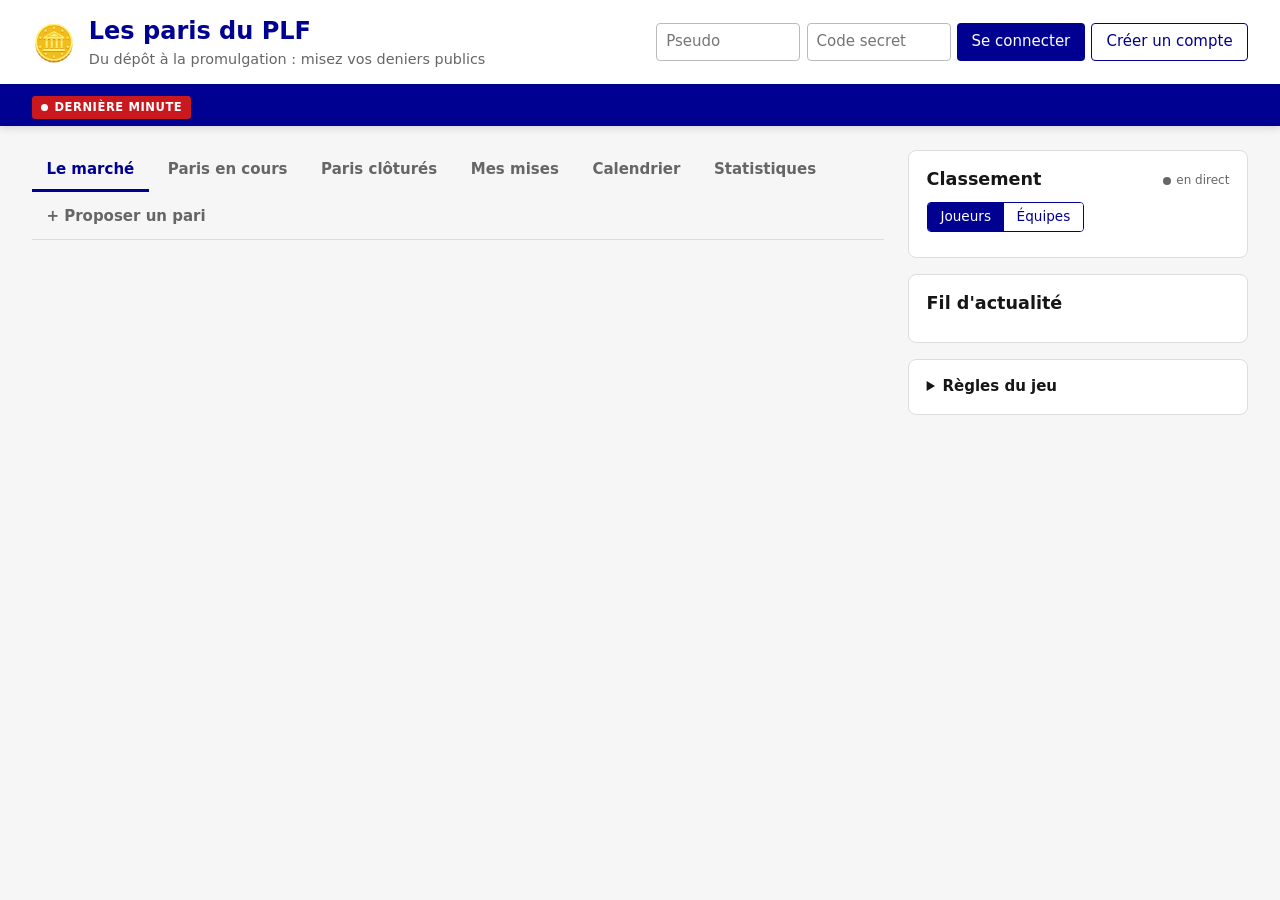
<file: index.html>
<!doctype html>
<html lang="fr">
<head>
  <meta charset="utf-8">
  <meta name="viewport" content="width=device-width, initial-scale=1">
  <title>Les paris du PLF</title>
  <link rel="stylesheet" href="static/style.css?v=__VERSION__">
</head>
<body>
  <header class="entete">
    <div class="marque">
      <span class="logo">🪙</span>
      <div>
        <h1>Les paris du PLF</h1>
        <p class="sous-titre">Du dépôt à la promulgation : misez vos deniers publics</p>
      </div>
    </div>
    <div id="compte" class="compte"></div>
  </header>

  <div class="bandeau" id="bandeau" aria-live="polite">
    <span class="bandeau-etiquette"><i></i>Dernière minute</span>
    <div class="bandeau-derniere" id="bandeau-derniere"></div>
    <div class="bandeau-defile" aria-hidden="true"><div id="bandeau-defile"></div></div>
  </div>

  <main class="grille">
    <section class="principal">
      <nav class="onglets" id="onglets">
        <button data-onglet="accueil" class="actif">Le marché</button>
        <button data-onglet="ouverts">Paris en cours</button>
        <button data-onglet="clos">Paris clôturés</button>
        <button data-onglet="mes-mises">Mes mises</button>
        <button data-onglet="profil" id="onglet-profil" hidden>Mon profil</button>
        <button data-onglet="calendrier">Calendrier</button>
        <button data-onglet="stats">Statistiques</button>
        <button data-onglet="proposer">+ Proposer un pari</button>
        <button data-onglet="admin" id="onglet-admin" hidden>Administration</button>
      </nav>

      <div id="vue-accueil" class="vue"></div>
      <div id="vue-ouverts" class="vue" hidden></div>
      <div id="vue-clos" class="vue" hidden></div>
      <div id="vue-mes-mises" class="vue" hidden></div>
      <div id="vue-profil" class="vue" hidden></div>
      <div id="vue-inscription" class="vue" hidden></div>
      <div id="vue-calendrier" class="vue" hidden></div>
      <div id="vue-stats" class="vue" hidden>
        <div class="carte">
          <div class="carte-titre">
            <h2>Évolution des deniers publics</h2>
            <label class="aide">Comparer avec <select id="stats-comparer" data-k="stats-comparer"></select></label>
          </div>
          <p class="aide">Les 5 premiers du classement, vous-même et le joueur choisi. Le total ne bouge qu'à la
            clôture des paris (gains et pertes) et lors des ajustements de l'administration.</p>
          <div id="stats-joueurs"><p class="vide">Chargement…</p></div>
        </div>
      </div>

      <div id="vue-proposer" class="vue" hidden>
        <div class="carte">
          <h2>Proposer un pari</h2>
          <p class="aide">Votre pari est ouvert aux mises dès sa création. L'administration déclare l'issue réalisée
            (ou annule le pari s'il est ambigu) : précisez bien la règle d'arbitrage.</p>
          <p id="proposer-connexion" class="vide" hidden>Connectez-vous ou créez un compte (en haut à droite) pour proposer un pari.</p>
          <form id="form-pari" class="form-pari">
            <fieldset class="choix-type">
              <legend>Type de pari</legend>
              <label><input type="radio" name="type" value="choix" checked> Choix entre plusieurs issues
                <span class="aide">(Oui / Non, fourchettes…)</span></label>
              <label><input type="radio" name="type" value="estimation"> Estimation d'un chiffre
                <span class="aide">(chacun donne une valeur, la plus proche gagne)</span></label>
            </fieldset>
            <label>Intitulé<input name="titre" required minlength="5" maxlength="200" placeholder="Ex. : Le 49.3 sera-t-il utilisé ?"></label>
            <div class="deux-colonnes">
              <label>Catégorie<input name="categorie" maxlength="40" placeholder="Procédure, Vote, Chiffres…" list="categories"></label>
              <label>Fin des mises (conseillée)<input name="date_limite" type="datetime-local"></label>
            </div>
            <div class="deux-colonnes">
              <label>Étape du calendrier (facultatif)<select name="etape_id" id="form-pari-etape"></select></label>
              <label id="form-pari-unite" hidden>Unité (facultatif)<input name="unite" maxlength="30" placeholder="% du PIB, amendements…"></label>
            </div>
            <label>Précisions / règle d'arbitrage<textarea name="description" rows="2" maxlength="500"></textarea></label>
            <fieldset id="form-pari-issues">
              <legend>Issues possibles</legend>
              <div id="issues-form"></div>
              <div class="ligne-form">
                <button type="button" class="secondaire" id="ajout-issue">+ Ajouter une issue</button>
              </div>
            </fieldset>
            <button type="submit">Publier le pari</button>
          </form>
          <datalist id="categories"></datalist>
          <datalist id="liste-equipes"></datalist>
        </div>
      </div>

      <div id="vue-admin" class="vue" hidden>
        <div id="admin-connexion" class="carte">
          <h2>Administration</h2>
          <form id="form-admin" class="ligne-form">
            <input type="password" id="admin-mdp" placeholder="Mot de passe administrateur" required>
            <button type="submit">Se connecter</button>
          </form>
        </div>

        <div id="admin-contenu" hidden>
          <div class="carte carte-titre">
            <p class="aide">Pour créer un pari, utilisez l'onglet « Proposer un pari ».</p>
            <button class="lien" id="admin-deconnexion">Quitter l'administration</button>
          </div>
          <nav class="onglets sous-onglets" id="onglets-admin">
            <button data-onglet-admin="paris" class="actif">Paris</button>
            <button data-onglet-admin="joueurs">Joueurs</button>
            <button data-onglet-admin="calendrier">Calendrier</button>
            <button data-onglet-admin="reglages">Réglages</button>
          </nav>
          <div id="admin-paris" class="vue-admin"></div>
          <div id="admin-joueurs" class="vue-admin" hidden></div>
          <div id="admin-calendrier" class="vue-admin" hidden></div>
          <div id="admin-reglages" class="vue-admin" hidden></div>
        </div>
      </div>
    </section>

    <aside class="lateral">
      <div class="carte">
        <div class="carte-titre">
          <h2>Classement</h2>
          <span class="direct" title="Mis à jour automatiquement"><i></i>en direct</span>
        </div>
        <div class="bascule" id="bascule-classement" hidden>
          <button data-classement="joueurs" class="actif">Joueurs</button>
          <button data-classement="equipes">Équipes</button>
        </div>
        <div id="classement"></div>
      </div>
      <div class="carte actualites" id="actualites" hidden></div>
      <div class="carte">
        <h2>Fil d'actualité</h2>
        <ul id="fil" class="fil"></ul>
      </div>
      <details class="carte regles">
        <summary>Règles du jeu</summary>
        <ul>
          <li>Chaque joueur démarre avec <b id="capital">1000</b> deniers publics 🪙.</li>
          <li>Répartissez-les librement entre les issues des paris ouverts.</li>
          <li>Les cotes dépendent des mises des joueurs : moins les autres croient à une issue, plus elle rapporte.
            Elles bougent à chaque mise, jusqu'à la clôture.</li>
          <li>Les pourcentages affichés sont les probabilités implicites des cotes (1 / cote, ramenées à 100 %) :
            « Oui 72 % » veut dire que le marché y croit à 72 %, et qu'un denier misé sur Oui en rapporte environ 1,39.</li>
          <li>Pour que les cotes soient intéressantes dès l'ouverture, la banque mise <b id="amorce">100</b> 🪙 sur
            chaque issue (un Oui/Non démarre à ×2). Cote d'une issue = <i>(cagnotte + mises de la banque) ÷
            (mises sur l'issue + mise de la banque)</i>.</li>
          <li>L'administration peut ajuster la cote d'une issue (en modifiant la mise de la banque) ;
            les mises suivantes la font ensuite évoluer normalement.</li>
          <li>À la clôture, chaque mise gagnante rapporte <i>mise × cote finale</i> ; une mise perdante est perdue.</li>
          <li>Pas de pari à coup sûr : une mise placée après que le résultat est connu (heure indiquée par
            l'administration à la clôture) est simplement remboursée.</li>
          <li>Paris sur un chiffre : chacun donne une estimation (secrète jusqu'à la clôture) et sa mise ;
            l'estimation la plus proche emporte la cagnotte et l'apport de la banque (partage au prorata des
            mises en cas d'égalité).</li>
          <li>Chacun peut proposer des paris (5 par jour au plus) et commenter les paris.</li>
          <li>⚡ Paris flash : lancés pendant les séances, ouverts quelques minutes seulement.</li>
          <li>Des trophées récompensent les exploits (et les déboires) : la liste est dans « Mon profil ».</li>
          <li>Les gains sont immédiatement réinvestissables sur les paris encore ouverts.</li>
          <li>🎁 Bonus quotidien : des deniers publics offerts toutes les 24 heures, à récupérer d'un clic
            (bouton en haut de la page). ⭐ La question du jour rapporte aussi un bonus à votre première mise du jour,
            quelle que soit votre réponse.</li>
          <li>Pari annulé : les mises sont remboursées.</li>
          <li>Le classement compte les deniers publics disponibles + ceux engagés sur des paris en cours.
            Les équipes sont classées à la moyenne par joueur.</li>
        </ul>
      </details>
    </aside>
  </main>

  <dialog id="fiche" class="fiche" aria-label="Fiche joueur"><div id="fiche-contenu"></div></dialog>
  <div id="toast" class="toast" hidden></div>
  <script src="static/app.js?v=__VERSION__"></script>
</body>
</html>
</file>
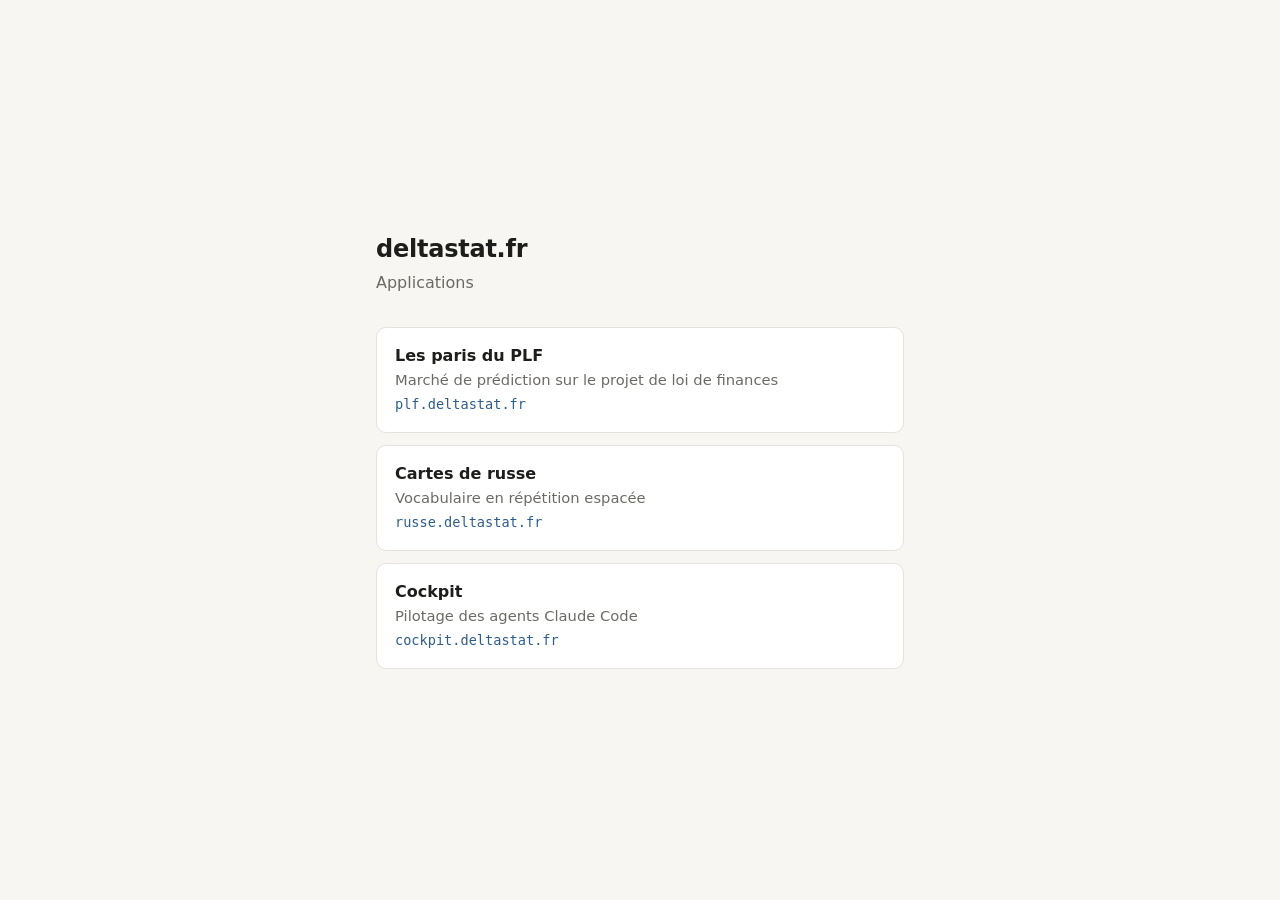
<file: ovh-racine/index.html>
<!doctype html>
<html lang="fr">
<head>
<meta charset="utf-8">
<meta name="viewport" content="width=device-width, initial-scale=1">
<title>deltastat.fr</title>
<style>
  :root { --fond: #f7f6f2; --texte: #1d1d1b; --doux: #6b6a65; --carte: #fff; --bord: #e4e2da; --accent: #2f5d8a; }
  @media (prefers-color-scheme: dark) {
    :root { --fond: #151514; --texte: #ecebe6; --doux: #9c9b95; --carte: #1f1f1d; --bord: #33322f; --accent: #8db4dc; }
  }
  * { box-sizing: border-box; }
  body { margin: 0; min-height: 100vh; background: var(--fond); color: var(--texte);
         font: 16px/1.5 system-ui, -apple-system, "Segoe UI", sans-serif; display: grid; place-items: center; }
  main { width: 100%; max-width: 560px; padding: 48px 16px; }
  h1 { font-size: 1.5rem; font-weight: 600; margin: 0 0 4px; letter-spacing: -0.01em; }
  p.sous { color: var(--doux); margin: 0 0 32px; }
  ul { list-style: none; margin: 0; padding: 0; display: grid; gap: 12px; }
  a { display: block; padding: 16px 18px; background: var(--carte); border: 1px solid var(--bord);
      border-radius: 10px; color: inherit; text-decoration: none; transition: border-color .15s; }
  a:hover, a:focus-visible { border-color: var(--accent); outline: none; }
  strong { display: block; font-weight: 600; }
  span { color: var(--doux); font-size: .92rem; }
  code { color: var(--accent); font-size: .85rem; }
</style>
</head>
<body>
<main>
  <h1>deltastat.fr</h1>
  <p class="sous">Applications</p>
  <ul>
    <li><a href="https://plf.deltastat.fr/"><strong>Les paris du PLF</strong><span>Marché de prédiction sur le projet de loi de finances</span><br><code>plf.deltastat.fr</code></a></li>
    <li><a href="https://russe.deltastat.fr/"><strong>Cartes de russe</strong><span>Vocabulaire en répétition espacée</span><br><code>russe.deltastat.fr</code></a></li>
    <li><a href="https://cockpit.deltastat.fr/"><strong>Cockpit</strong><span>Pilotage des agents Claude Code</span><br><code>cockpit.deltastat.fr</code></a></li>
  </ul>
</main>
</body>
</html>
</file>
<file: static/style.css>
:root {
  --bleu: #000091;
  --bleu-clair: #e3e3fd;
  --rouge: #c9191e;
  --vert: #18753c;
  --vert-clair: #dffee6;
  --or: #b34000;
  --fond: #f6f6f6;
  --carte: #fff;
  --texte: #161616;
  --gris: #666;
  --bord: #ddd;
  --rayon: 8px;
}

* { box-sizing: border-box; }
body {
  margin: 0;
  font: 15px/1.45 system-ui, -apple-system, "Segoe UI", Marianne, Arial, sans-serif;
  background: var(--fond);
  color: var(--texte);
}
h1, h2, h3 { margin: 0; }
h2 { font-size: 1.1rem; }
button, input, select, textarea { font: inherit; }

button {
  background: var(--bleu); color: #fff; border: 0; border-radius: 4px;
  padding: .45rem .9rem; cursor: pointer;
}
button:hover { filter: brightness(1.2); }
button:disabled { background: #bbb; cursor: not-allowed; filter: none; }
button.secondaire { background: #fff; color: var(--bleu); border: 1px solid var(--bleu); }
button.secondaire:disabled { background: #fff; color: #bbb; border-color: #ddd; }
button.danger { background: var(--rouge); }
button.lien { background: none; color: var(--bleu); padding: 0; text-decoration: underline; }
input, select, textarea {
  border: 1px solid #bbb; border-radius: 4px; padding: .4rem .55rem; background: #fff; min-width: 0;
}

/* En-tête ------------------------------------------------------------- */
.entete {
  background: #fff; border-bottom: 4px solid var(--bleu);
  display: flex; flex-wrap: wrap; gap: 1rem; justify-content: space-between; align-items: center;
  padding: .9rem clamp(1rem, 3vw, 2rem);
}
.marque { display: flex; gap: .8rem; align-items: center; }
.logo { font-size: 2.2rem; }
.entete h1 { font-size: 1.5rem; color: var(--bleu); }
.sous-titre { margin: 0; color: var(--gris); font-size: .9rem; }
.compte { display: flex; flex-wrap: wrap; gap: .6rem; align-items: center; }
.compte form { display: flex; flex-wrap: wrap; gap: .4rem; }
.compte input { width: 9rem; }
.solde { display: flex; gap: 1rem; align-items: center; }
.solde .bloc { text-align: right; line-height: 1.15; }
.solde .bloc small { display: block; color: var(--gris); font-size: .75rem; }
.solde .bloc b { font-size: 1.25rem; color: var(--bleu); }

/* Bandeau « Dernière minute » ----------------------------------------- */
.bandeau {
  position: sticky; top: 0; z-index: 5;
  display: flex; align-items: center; gap: .9rem; overflow: hidden;
  background: var(--bleu); color: #fff; font-size: .9rem;
  padding: .45rem clamp(1rem, 3vw, 2rem); box-shadow: 0 2px 8px rgba(0,0,0,.15);
}
.bandeau b { color: #fff; }
.bandeau .cloture { color: #b8fec9; }
.bandeau-etiquette {
  flex: none; display: inline-flex; align-items: center; gap: .4rem;
  background: var(--rouge); font-weight: 800; font-size: .72rem; text-transform: uppercase; letter-spacing: .05em;
  padding: .2rem .55rem; border-radius: 3px;
}
.bandeau-etiquette i { width: .45rem; height: .45rem; border-radius: 50%; background: #fff; animation: pulse 1.2s infinite; }
.bandeau-derniere { flex: 0 1 auto; min-width: 0; white-space: nowrap; overflow: hidden; text-overflow: ellipsis; font-weight: 500; }
.bandeau-derniere .quand { opacity: .7; font-size: .8rem; margin-right: .3rem; }
.bandeau-defile {
  flex: 1 1 0; min-width: 6rem; overflow: hidden; white-space: nowrap; opacity: .7;
  border-left: 1px solid rgba(255,255,255,.35); padding-left: .9rem;
  mask-image: linear-gradient(90deg, transparent, #000 2rem, #000 calc(100% - 2rem), transparent);
}
.bandeau-defile .piste { display: inline-block; animation: defile 60s linear infinite; }
.bandeau-defile:hover .piste { animation-play-state: paused; }
.bandeau-defile span { margin-right: 2.5rem; }
@keyframes defile { to { transform: translateX(-50%); } }
.bandeau.nouveau { animation: flash 1.8s ease-out; }
.bandeau.nouveau .bandeau-derniere { animation: arrivee .5s ease-out; }
@keyframes flash { 0%, 30% { background: var(--rouge); } 100% { background: var(--bleu); } }
@keyframes arrivee { from { transform: translateY(-120%); opacity: 0; } }
@media (max-width: 700px) {
  .bandeau-defile { display: none; }
  .bandeau-etiquette { font-size: 0; gap: 0; padding: .35rem; }
}
@media (prefers-reduced-motion: reduce) {
  .bandeau-defile .piste, .bandeau.nouveau, .bandeau.nouveau .bandeau-derniere { animation: none; }
}

/* Mise en page ---------------------------------------------------------- */
.grille {
  display: grid; grid-template-columns: minmax(0, 1fr) 340px; gap: 1.5rem;
  padding: 1.5rem clamp(1rem, 3vw, 2rem); max-width: 1400px; margin: 0 auto;
}
@media (max-width: 900px) { .grille { grid-template-columns: minmax(0, 1fr); } }
.lateral { display: flex; flex-direction: column; gap: 1rem; }
@media (min-width: 901px) { .lateral { position: sticky; top: 3.4rem; align-self: start; max-height: calc(100vh - 4.4rem); overflow-y: auto; } }

.carte {
  background: var(--carte); border: 1px solid var(--bord); border-radius: var(--rayon);
  padding: 1rem 1.1rem;
}
.carte h2 { margin-bottom: .6rem; }
.carte-titre { display: flex; justify-content: space-between; align-items: baseline; gap: .5rem; }
.titre-section { margin: 1.5rem 0 .8rem; }
.vide { color: var(--gris); font-style: italic; padding: 1rem 0; }
.aide { color: var(--gris); font-size: .85rem; }

.onglets { display: flex; flex-wrap: wrap; gap: .3rem; margin-bottom: 1rem; border-bottom: 1px solid var(--bord); }
.onglets button {
  background: none; color: var(--gris); border-radius: 0; border-bottom: 3px solid transparent;
  padding: .55rem .9rem; font-weight: 600;
}
.onglets button.actif { color: var(--bleu); border-bottom-color: var(--bleu); }
.onglets .compteur { background: var(--bleu-clair); color: var(--bleu); border-radius: 1rem; padding: 0 .45rem; font-size: .8rem; margin-left: .3rem; }

/* Cartes de pari ---------------------------------------------------------- */
.liste-paris { display: grid; grid-template-columns: minmax(0, 1fr); gap: 1rem; }
.pari { position: relative; }
.pari-entete { display: flex; flex-wrap: wrap; gap: .4rem; align-items: center; margin-bottom: .35rem; }
.pari h3 { font-size: 1.05rem; margin-bottom: .2rem; }
.pari .desc { color: var(--gris); font-size: .9rem; margin: 0 0 .7rem; }
.auteur { color: var(--gris); font-size: .8rem; font-style: italic; margin: -.4rem 0 .7rem; }
.badge {
  display: inline-block; font-size: .72rem; font-weight: 700; text-transform: uppercase; letter-spacing: .03em;
  padding: .1rem .5rem; border-radius: 3px; background: var(--bleu-clair); color: var(--bleu);
}
.badge.ouvert { background: var(--vert-clair); color: var(--vert); }
.badge.suspendu, .badge.ferme { background: #feecc2; color: var(--or); }
.badge.clos { background: #eee; color: #444; }
.badge.annule { background: #fee; color: var(--rouge); }
.meta { color: var(--gris); font-size: .82rem; margin-left: auto; }

.issues { display: grid; gap: .45rem; }
.issue {
  display: grid; grid-template-columns: minmax(0, 1fr) auto; gap: .3rem 1rem; align-items: center;
  border: 1px solid var(--bord); border-radius: 6px; padding: .55rem .7rem; position: relative; overflow: hidden;
}
.issue .barre { position: absolute; inset: 0 auto 0 0; background: var(--bleu-clair); opacity: .45; z-index: 0; }
.issue > *:not(.barre) { position: relative; z-index: 1; }
.issue .libelle { font-weight: 600; }
.issue .stats { color: var(--gris); font-size: .8rem; }
.issue .cote { font-weight: 800; color: var(--bleu); font-size: 1.1rem; white-space: nowrap; }
.issue .cote small { font-weight: 400; color: var(--gris); font-size: .75rem; margin-left: .3rem; }
.issue .miser { grid-column: 1 / -1; display: flex; flex-wrap: wrap; gap: .4rem; align-items: center; }
.issue .miser input { width: 7rem; }
.issue .gain { font-size: .85rem; color: var(--vert); }
.issue.gagnante { border-color: var(--vert); background: var(--vert-clair); }
.issue.gagnante .libelle::after { content: " ✓ issue réalisée"; color: var(--vert); font-size: .8rem; }
.issue.perdante { opacity: .6; }
.ma-position { font-size: .82rem; color: var(--bleu); font-weight: 600; }

/* Tableaux ------------------------------------------------------------- */
.tableau-conteneur { overflow-x: auto; }
table { width: 100%; border-collapse: collapse; font-size: .9rem; }
th, td { text-align: left; padding: .4rem .35rem; border-bottom: 1px solid #eee; }
th { color: var(--gris); font-weight: 600; font-size: .78rem; text-transform: uppercase; }
td.nombre, th.nombre { text-align: right; font-variant-numeric: tabular-nums; }
tr.moi td { background: var(--bleu-clair); font-weight: 700; }
.rang { width: 2.2rem; font-weight: 700; }
.gain-positif { color: var(--vert); font-weight: 700; }
.gain-nul { color: var(--rouge); }

.direct { font-size: .75rem; color: var(--rouge); display: inline-flex; gap: .35rem; align-items: center; }
.direct i { width: .5rem; height: .5rem; border-radius: 50%; background: var(--rouge); animation: pulse 1.6s infinite; }
.direct.hors-ligne { color: var(--gris); }
.direct.hors-ligne i { background: var(--gris); animation: none; }
@keyframes pulse { 50% { opacity: .25; } }

.fil { list-style: none; margin: 0; padding: 0; font-size: .85rem; max-height: 22rem; overflow-y: auto; }
.fil li { padding: .4rem 0; border-bottom: 1px solid #f0f0f0; }
.fil time { color: var(--gris); font-size: .75rem; display: block; }
.fil .cloture { color: var(--vert); }

.regles summary { font-weight: 700; cursor: pointer; }
.regles ul { padding-left: 1.1rem; margin: .6rem 0 0; font-size: .88rem; }

/* Administration --------------------------------------------------------- */
.ligne-form { display: flex; flex-wrap: wrap; gap: .5rem; align-items: center; }
.form-pari { display: grid; gap: .7rem; }
.form-pari label { display: grid; gap: .2rem; font-size: .88rem; font-weight: 600; }
.deux-colonnes { display: grid; grid-template-columns: 1fr 1fr; gap: .7rem; }
@media (max-width: 600px) { .deux-colonnes { grid-template-columns: 1fr; } }
fieldset { border: 1px solid var(--bord); border-radius: 6px; display: grid; gap: .45rem; }
legend { font-size: .88rem; font-weight: 600; }
.ligne-issue { display: grid; grid-template-columns: minmax(0, 1fr) auto; gap: .4rem; }
.admin-pari .actions { display: flex; flex-wrap: wrap; gap: .4rem; margin-top: .7rem; align-items: center; }
.admin-pari table td { vertical-align: middle; }
.admin-pari details, .admin-joueur .actions { margin-top: .7rem; }
.admin-pari details > summary { cursor: pointer; color: var(--bleu); font-size: .9rem; }
.edition .form-pari { margin-top: .6rem; padding: .8rem; background: var(--fond); border-radius: 6px; }
.edition .ligne-issue { align-items: center; }
.sous-onglets { margin-top: 1rem; }
.admin-joueur { margin-bottom: .6rem; }
.admin-joueur summary { cursor: pointer; display: flex; flex-wrap: wrap; gap: .5rem; align-items: baseline; }
.admin-joueur .actions { display: flex; flex-wrap: wrap; gap: .4rem; align-items: center; }
.admin-joueur ul { margin: .6rem 0 0; }
input.petit { width: 7rem; }
.cote-saisie { width: 5.5rem; text-align: right; }

/* Nouveautés : lien direct, estimations, classement par équipe -------------- */
.lien-pari { font-size: .8rem; }
.pari.surligne { box-shadow: 0 0 0 3px var(--bleu); transition: box-shadow .3s; }
.pari { scroll-margin-top: 3.6rem; }
button.badge.etape { flex: none; max-width: 100%; white-space: nowrap; overflow: hidden; text-overflow: ellipsis; cursor: pointer; border: 0; font: inherit; font-size: .72rem; font-weight: 700; text-transform: none; letter-spacing: 0; }
.badge.estimation { background: #fbe7ff; color: #6e22a0; }
.bloc-estimation .stats { color: var(--gris); font-size: .85rem; margin: 0 0 .5rem; }
.bloc-estimation .valeur-reelle { margin: 0 0 .5rem; }
.bloc-estimation tr.gagnante td { background: var(--vert-clair); font-weight: 700; }
.miser-estimation { display: flex; flex-wrap: wrap; gap: .4rem; align-items: center; margin-top: .4rem; }
.miser-estimation input { width: 9rem; }
.bascule { display: inline-flex; border: 1px solid var(--bleu); border-radius: 4px; overflow: hidden; margin-bottom: .6rem; }
.bascule button { background: #fff; color: var(--bleu); border-radius: 0; padding: .25rem .8rem; font-size: .85rem; }
.bascule button.actif { background: var(--bleu); color: #fff; }
.mon-equipe { margin-bottom: 1rem; }
.mon-equipe label { display: flex; gap: .5rem; align-items: center; font-weight: 600; }
.choix-type label { display: block; font-weight: 400; }
.choix-type label input { margin-right: .4rem; }
.courbe-cotes { margin-top: .7rem; }
.courbe-cotes > summary { cursor: pointer; color: var(--bleu); font-size: .88rem; }
a.bouton {
  display: inline-block; background: var(--bleu); color: #fff; text-decoration: none;
  padding: .45rem .9rem; border-radius: 4px;
}
.actions-globales { display: flex; flex-wrap: wrap; gap: .6rem; align-items: center; margin-bottom: 1rem; }
.actions-globales .aide { flex: 1 1 18rem; }
.admin-pari .actions.cloture { padding-top: .6rem; border-top: 1px dashed var(--bord); }
.admin-etape { margin-top: .8rem; }
.admin-etape textarea, .vue-admin textarea { width: 100%; margin-top: .4rem; }
.vue-admin .actions { display: flex; flex-wrap: wrap; gap: .4rem; align-items: center; margin-top: .5rem; }
input.large { flex: 1 1 16rem; }

/* Calendrier : frise verticale --------------------------------------------- */
.frise { list-style: none; margin: 0; padding: 0 0 0 1.2rem; border-left: 3px solid var(--bleu-clair); }
.frise > li { position: relative; margin: 0 0 1rem; }
.etape-frise { display: grid; grid-template-columns: 8.5rem minmax(0, 1fr); gap: .3rem 1rem;
  background: var(--carte); border: 1px solid var(--bord); border-radius: var(--rayon); padding: .8rem 1rem; }
@media (max-width: 600px) { .etape-frise { grid-template-columns: 1fr; } }
.etape-frise::before { content: ""; position: absolute; left: -1.75rem; top: 1rem; width: .8rem; height: .8rem;
  border-radius: 50%; background: var(--bleu); border: 2px solid var(--fond); }
.etape-frise.passee { opacity: .65; }
.etape-frise.passee::before { background: var(--gris); }
.etape-frise.aujourdhui { border-color: var(--vert); }
.etape-frise.aujourdhui::before { background: var(--vert); }
.etape-date { font-weight: 700; color: var(--bleu); text-transform: capitalize; }
.etape-frise h3 { font-size: 1rem; margin-bottom: .2rem; }
.etape-frise .desc { color: var(--gris); font-size: .9rem; margin: 0 0 .4rem; }
.puces { display: flex; flex-wrap: wrap; gap: .35rem; }
.puce-pari { font-size: .82rem; padding: .15rem .55rem; border-radius: 1rem; text-decoration: none;
  background: #eee; color: #444; border: 1px solid transparent; }
.puce-pari.ouvert { background: var(--vert-clair); color: var(--vert); }
.puce-pari.suspendu { background: #feecc2; color: var(--or); }
.puce-pari:hover { border-color: currentColor; }
.repere-aujourdhui { margin: -.2rem 0 1rem; }
.repere-aujourdhui span { position: relative; left: -1.9rem; background: var(--vert); color: #fff; font-size: .72rem;
  font-weight: 700; text-transform: uppercase; padding: .1rem .5rem; border-radius: 3px; }

/* Courbes -------------------------------------------------------------------- */
.graphique { margin-top: .6rem; }
.legende { display: flex; flex-wrap: wrap; gap: .3rem 1rem; font-size: .82rem; color: var(--texte); margin-bottom: .3rem; }
.legende i, .infobulle i { display: inline-block; width: 1rem; border-top: 2px solid; vertical-align: middle; margin-right: .35rem; }
.zone-graphique { position: relative; }
.zone-graphique svg { width: 100%; height: auto; display: block; overflow: visible; touch-action: pan-y; }
.zone-graphique svg:focus-visible { outline: 2px solid var(--bleu); outline-offset: 2px; }
.zone-graphique .grille { stroke: #ececec; stroke-width: 1; }
.zone-graphique .axe { fill: var(--gris); font-size: 11px; font-variant-numeric: tabular-nums; }
.zone-graphique .etiquette { fill: var(--texte); font-size: 11px; }
.zone-graphique .reticule { stroke: #999; stroke-width: 1; stroke-dasharray: 3 3; }
.infobulle { position: absolute; top: .3rem; background: #fff; border: 1px solid var(--bord); border-radius: 6px;
  box-shadow: 0 4px 14px rgba(0,0,0,.12); padding: .45rem .6rem; font-size: .8rem; pointer-events: none; min-width: 9rem; }
.infobulle .bulle-date { color: var(--gris); font-size: .75rem; margin-bottom: .2rem; }
.infobulle b { margin-right: .4rem; font-variant-numeric: tabular-nums; }
.infobulle span { color: var(--gris); }
.donnees { margin-top: .4rem; font-size: .85rem; }
.donnees summary { cursor: pointer; color: var(--bleu); }

/* Profil, inscription, trophées, commentaires, paris flash ------------------- */
button.lien.pseudo { color: var(--texte); text-decoration: none; }
button.lien.pseudo:hover b { text-decoration: underline; }
.trophee { cursor: help; font-size: .9em; }
.trophees { list-style: none; margin: 0; padding: 0; display: grid; grid-template-columns: repeat(auto-fill, minmax(15rem, 1fr)); gap: .6rem; }
.trophees li { display: flex; gap: .6rem; align-items: center; padding: .5rem .6rem; border: 1px dashed var(--bord); border-radius: 6px; opacity: .55; filter: grayscale(1); }
.trophees li.obtenu { opacity: 1; filter: none; border-style: solid; border-color: var(--bleu-clair); background: #fafaff; }
.trophees .icone { font-size: 1.6rem; }
#form-profil input { flex: 1 1 14rem; }
.commentaires { margin-top: .6rem; }
.commentaires > summary { cursor: pointer; color: var(--bleu); font-size: .88rem; }
.commentaires ul { list-style: none; margin: .5rem 0; padding: 0; font-size: .88rem; max-height: 18rem; overflow-y: auto; }
.commentaires li { padding: .35rem 0; border-bottom: 1px solid #f0f0f0; overflow-wrap: anywhere; }
.commentaires time { color: var(--gris); font-size: .75rem; margin-left: .3rem; }
.commentaires li button.lien { margin-left: .3rem; color: var(--gris); text-decoration: none; font-size: .8rem; }
.form-commentaire { display: flex; gap: .4rem; flex-wrap: wrap; }
.form-commentaire input { flex: 1 1 14rem; }
.pari.flash { border: 2px solid var(--or); box-shadow: 0 0 0 3px #feecc2; }
.bandeau-flash { margin: -1rem -1.1rem .8rem; padding: .45rem 1.1rem; background: #feecc2; color: var(--or);
  border-radius: var(--rayon) var(--rayon) 0 0; font-weight: 600; }
.bandeau-flash b { font-variant-numeric: tabular-nums; }
.pari.flash.urgent .bandeau-flash { background: var(--rouge); color: #fff; animation: pulse 1s infinite; }
@media (prefers-reduced-motion: reduce) { .pari.flash.urgent .bandeau-flash { animation: none; } }
.evt-flash { font-weight: 600; }
.lancer-flash { border-color: var(--or); margin-bottom: 1rem; }
input.petit-moyen { width: 9rem; }

/* Page d'accueil « marché » -------------------------------------------------- */
.accueil-hero {
  background: linear-gradient(135deg, var(--bleu) 0%, #2323a8 60%, #4a3aa7 100%); color: #fff;
  border-radius: var(--rayon); padding: clamp(1.2rem, 4vw, 2.2rem); margin-bottom: 1.2rem;
}
.accueil-hero h2 { font-size: clamp(1.7rem, 4.5vw, 2.6rem); margin: 0; letter-spacing: -.01em; }
.accueil-hero .slogan { font-size: clamp(1rem, 2.4vw, 1.25rem); margin: .3rem 0 1.1rem; opacity: .92; font-style: italic; }
.chiffres-cles { display: flex; flex-wrap: wrap; gap: .6rem; }
.chiffres-cles > div { background: rgba(255,255,255,.12); border-radius: 6px; padding: .5rem .8rem; min-width: 7.5rem; }
@media (max-width: 600px) {
  .chiffres-cles { display: grid; grid-template-columns: 1fr 1fr; }
  .chiffres-cles > div { min-width: 0; }
  .hero-flux time { min-width: 0; margin-right: .3rem; }
}
.chiffres-cles b { display: block; font-size: 1.35rem; font-variant-numeric: tabular-nums; text-transform: capitalize; }
.chiffres-cles span { font-size: .8rem; opacity: .85; }
.accueil-moi { margin: 1rem 0 0; }
.appel { display: flex; flex-wrap: wrap; gap: .8rem; align-items: center; margin-top: 1.1rem; }
.appel button { background: #fff; color: var(--bleu); font-weight: 700; padding: .6rem 1.1rem; }
.appel .aide { color: rgba(255,255,255,.85); }
.grille-tuiles { display: grid; grid-template-columns: repeat(auto-fill, minmax(min(100%, 16.5rem), 1fr)); gap: .9rem; }
.tuile { background: var(--carte); border: 1px solid var(--bord); border-radius: var(--rayon); padding: .9rem 1rem;
  display: flex; flex-direction: column; gap: .5rem; transition: box-shadow .15s, border-color .15s; }
.tuile:hover { border-color: #b9b9f0; box-shadow: 0 3px 12px rgba(0,0,145,.08); }
.tuile-entete { display: flex; gap: .3rem; flex-wrap: wrap; min-height: 1.1rem; }
.badge.flash { background: #feecc2; color: var(--or); font-variant-numeric: tabular-nums; }
.tuile-titre { color: var(--texte); font-weight: 700; text-decoration: none; line-height: 1.3; }
.tuile-titre:hover { color: var(--bleu); text-decoration: underline; }
.tuile-corps { display: flex; flex-direction: column; gap: .3rem; }
.tuile .mini-courbe svg { width: 100%; height: 54px; }
.tuile-chiffre { display: flex; flex-wrap: wrap; align-items: baseline; gap: .1rem .45rem; }
.tuile-chiffre .issue-tete { width: 100%; font-size: .85rem; color: var(--gris); }
.tuile-chiffre b { white-space: nowrap; }
.tuile-chiffre b { font-size: 1.9rem; color: var(--bleu); font-variant-numeric: tabular-nums; line-height: 1.1; }
.tuile-chiffre small { width: 100%; }
.variation { font-weight: 700; font-size: .85rem; font-variant-numeric: tabular-nums; white-space: nowrap; }
.variation.hausse { color: var(--vert); }
.variation.baisse { color: var(--rouge); }
.variation.stable { color: var(--gris); }
.sparkline { width: 120px; height: 34px; flex: none; }
.barre-proba { display: flex; height: 6px; border-radius: 3px; overflow: hidden; gap: 2px; background: #fff; }
.barre-proba span { display: block; min-width: 2px; }
.tuile-issues { display: flex; flex-wrap: wrap; gap: .35rem; }
.bouton-issue { flex: 1 1 auto; text-align: center; text-decoration: none; font-size: .85rem; color: var(--bleu);
  border: 1px solid var(--bleu-clair); background: #f7f7ff; border-radius: 4px; padding: .3rem .5rem; }
.bouton-issue:hover { background: var(--bleu); color: #fff; }
.tuile-pied { margin-top: auto; font-size: .78rem; }
.accueil-colonnes { display: grid; grid-template-columns: repeat(auto-fit, minmax(min(100%, 18rem), 1fr)); gap: .9rem; margin-top: 1.2rem; }
.accueil-colonnes h3 { font-size: .95rem; margin: .9rem 0 .3rem; }
.liste-simple { list-style: none; margin: 0; padding: 0; font-size: .9rem; }
.liste-simple li { padding: .4rem 0; border-bottom: 1px solid #f0f0f0; display: flex; justify-content: space-between; gap: .6rem; }
.liste-simple a { color: var(--texte); text-decoration: none; }
.liste-simple a:hover { color: var(--bleu); text-decoration: underline; }
.liste-simple .aide, .liste-simple .resultat { flex: none; text-align: right; }
.liste-simple .resultat { font-weight: 700; color: var(--vert); }

/* Marché : probabilités, mini-courbes, direct, pari du jour, fiche joueur ---- */
.issue .proba { text-align: right; line-height: 1.15; }
.issue .proba b { display: block; font-size: 1.35rem; color: var(--bleu); font-variant-numeric: tabular-nums; }
.issue .proba small { display: block; color: var(--gris); font-size: .75rem; white-space: nowrap; }
.issue .proba .variation { font-size: .78rem; }
.pari-titre { display: flex; justify-content: space-between; gap: 1rem; align-items: flex-start; }
.pari-titre > div { min-width: 0; }
.mini-courbe { margin: 0; flex: none; }
.mini-courbe svg { width: 150px; height: 54px; display: block; }
.mi-repere { stroke: #e2e2e2; stroke-dasharray: 2 3; }
.mi-axe { fill: var(--gris); font-size: 8.5px; font-variant-numeric: tabular-nums; }
@media (max-width: 520px) { .pari-titre { flex-direction: column; gap: .3rem; } }
.zone-graphique .repere { stroke: var(--or); stroke-width: 1; stroke-dasharray: 4 3; }
.zone-graphique .repere-texte { fill: var(--or); font-size: 10px; }
.hero-haut { display: flex; flex-wrap: wrap; align-items: center; gap: .4rem 1rem; }
.hero-direct { display: inline-flex; align-items: center; gap: .4rem; background: var(--rouge); color: #fff; font-size: .72rem;
  font-weight: 800; text-transform: uppercase; letter-spacing: .06em; padding: .2rem .55rem; border-radius: 3px; }
.hero-direct i { width: .5rem; height: .5rem; border-radius: 50%; background: #fff; animation: pulse 1.2s infinite; }
.chiffres-cles > div { transition: background .3s; }
.chiffres-cles > div.bouge { animation: eclair 1.4s ease-out; }
@keyframes eclair { 0%, 25% { background: rgba(255,255,255,.45); } 100% { background: rgba(255,255,255,.12); } }
.hero-depeche { margin: .9rem 0 0; background: rgba(255,255,255,.14); border-left: 3px solid #fcd34d; padding: .4rem .7rem; border-radius: 0 4px 4px 0; }
.hero-depeche span { opacity: .8; font-size: .85rem; }
.hero-flux { list-style: none; margin: .8rem 0 0; padding: 0; font-size: .86rem; display: grid; gap: .2rem; }
.hero-flux li { white-space: nowrap; overflow: hidden; text-overflow: ellipsis; opacity: .92; }
.hero-flux li:first-child { opacity: 1; }
.hero-flux time { display: inline-block; min-width: 6.5rem; opacity: .7; font-size: .78rem; }
.hero-flux b { color: #fff; }
.hero-flux .cloture, .hero-flux .evt-mouvement, .hero-flux .evt-depeche, .hero-flux .evt-flash { color: #fff; }
.accueil-moi .lien, .appel span { color: #fff; }
.pari-du-jour { border: 2px solid #fcd34d; margin-bottom: 1.2rem; }
.pdj-entete { display: flex; flex-wrap: wrap; gap: .5rem; align-items: center; }
.pdj-entete .lien-pari { margin-left: auto; }
.pdj-etiquette { background: #fcd34d; color: #5c3b00; font-weight: 800; font-size: .78rem; text-transform: uppercase;
  letter-spacing: .05em; padding: .15rem .6rem; border-radius: 3px; }
.pari-du-jour h2 { font-size: 1.4rem; margin: .5rem 0 .2rem; }
.pari-du-jour h2 a { color: var(--texte); text-decoration: none; }
.pari-du-jour h2 a:hover { color: var(--bleu); text-decoration: underline; }
.pdj-corps { display: grid; grid-template-columns: minmax(0, 1fr) minmax(0, 1.2fr); gap: 1.2rem; margin-top: .6rem; }
@media (max-width: 1100px) { .pdj-corps { grid-template-columns: minmax(0, 1fr); } }
.badge.pdj { background: #fef3c7; color: #5c3b00; }
.lancer-depeche { border-color: #fcd34d; margin-bottom: 1rem; }
.evt-mouvement b, .evt-depeche b { font-weight: 800; }
button.lien-joueur { background: none; border: 0; padding: 0; color: inherit; font: inherit; cursor: pointer; text-align: left; }
button.lien-joueur:hover { color: var(--bleu); text-decoration: underline; }
dialog.fiche { border: 0; border-radius: 10px; padding: 1.2rem 1.3rem; width: min(40rem, calc(100% - 2rem));
  box-shadow: 0 12px 40px rgba(0,0,0,.25); }
dialog.fiche::backdrop { background: rgba(0, 0, 40, .45); }
.fiche-entete { display: flex; justify-content: space-between; align-items: flex-start; gap: 1rem; }
.fiche-entete h2 { font-size: 1.35rem; }
.fiche-entete p { margin: .2rem 0 0; }
.fiche-entete .fermer { font-size: 1.2rem; text-decoration: none; color: var(--gris); }
.fiche-stats { display: grid; grid-template-columns: repeat(auto-fit, minmax(8.5rem, 1fr)); gap: .6rem; margin: 1rem 0; }
.fiche-stats > div, .fiche-paris > div { background: var(--fond); border-radius: 6px; padding: .6rem .7rem; display: flex; flex-direction: column; gap: .1rem; }
.fiche-stats span, .fiche-paris span { font-size: .75rem; color: var(--gris); text-transform: uppercase; letter-spacing: .03em; }
.fiche-stats b { font-size: 1.3rem; font-variant-numeric: tabular-nums; }
.fiche-stats b.petit { font-size: 1rem; }
.fiche-stats small { font-size: .8rem; color: var(--gris); font-variant-numeric: tabular-nums; }
.fiche-stats .hausse, .fiche-paris .hausse { color: var(--vert); }
.fiche-stats .baisse, .fiche-paris .baisse { color: var(--rouge); }
.fiche-paris { display: grid; grid-template-columns: repeat(auto-fit, minmax(14rem, 1fr)); gap: .6rem; }
.fiche-paris a { color: var(--texte); font-weight: 600; text-decoration: none; }
.fiche-paris a:hover { color: var(--bleu); text-decoration: underline; }
.fiche-paris b { font-size: 1.1rem; }
dialog.fiche h3, .fiche-profil h3 { font-size: .95rem; margin: 1rem 0 .3rem; }

/* Administration : question du jour et ordre des questions ------------------ */
.ordre-questions { margin-bottom: 1rem; border-color: #fcd34d; }
.ordre-questions h2 + .actions select { flex: 1 1 20rem; min-width: 0; }
.ordre-questions h2:not(:first-child) { margin-top: 1.2rem; }
.liste-ordre { margin: .4rem 0 0; padding-left: 1.6rem; }
.liste-ordre li { padding: .3rem 0; border-bottom: 1px solid #f0f0f0; }
.liste-ordre li { display: list-item; }
.liste-ordre li > span { display: inline-flex; vertical-align: middle; }
.liste-ordre .ordre-titre { width: calc(100% - 10.5rem); min-width: 8rem; gap: .4rem; align-items: center; }
.liste-ordre .ordre-boutons { gap: .25rem; float: right; }
.liste-ordre .ordre-boutons button { padding: .15rem .5rem; line-height: 1.2; }
.liste-ordre li::after { content: ""; display: block; clear: both; }

/* Bonus quotidien et bonus de la question du jour ---------------------------- */
.bonus-pret { background: #fcd34d; color: #5c3b00; font-weight: 800; animation: appel 2s ease-in-out infinite; }
.bonus-pret:hover { filter: brightness(1.05); }
@keyframes appel { 0%, 100% { box-shadow: 0 0 0 0 rgba(252, 211, 77, .7); } 50% { box-shadow: 0 0 0 7px rgba(252, 211, 77, 0); } }
.bonus-attente { font-size: .85rem; color: var(--gris); font-variant-numeric: tabular-nums; white-space: nowrap; }
.hero-bonus { margin-top: .8rem; padding: .55rem .8rem; border-radius: 6px; background: rgba(255,255,255,.12);
  display: flex; flex-wrap: wrap; gap: .4rem .8rem; align-items: center; }
.hero-bonus b { font-variant-numeric: tabular-nums; }
.hero-bonus.pret { background: #fcd34d; color: #5c3b00; }
.hero-bonus.pret button { background: var(--bleu); color: #fff; font-weight: 700; margin-left: auto; }
.pdj-bonus { margin: .5rem 0 0; padding: .45rem .7rem; border-radius: 6px; background: #fef3c7; color: #5c3b00; font-size: .9rem; }
.pdj-bonus.obtenu { background: var(--vert-clair); color: var(--vert); }
@media (prefers-reduced-motion: reduce) { .bonus-pret { animation: none; } }

/* Minuteur de fin des mises -------------------------------------------------- */
.minuteur { display: inline-flex; align-items: center; gap: .25rem; font-size: .75rem; font-weight: 700; white-space: nowrap;
  padding: .1rem .5rem; border-radius: 3px; background: #eef2ff; color: var(--bleu); font-variant-numeric: tabular-nums; cursor: help; }
.minuteur.bientot { background: #feecc2; color: var(--or); }
.minuteur.urgent { background: var(--rouge); color: #fff; }
.minuteur.urgent span { animation: pulse 1s infinite; }
@media (prefers-reduced-motion: reduce) { .minuteur.urgent span { animation: none; } }
.sans-date { font-size: .75rem; color: var(--or); border: 1px dashed currentColor; border-radius: 3px; padding: 0 .35rem; cursor: help; }

.toast {
  position: fixed; bottom: 1.2rem; left: 50%; transform: translateX(-50%);
  background: var(--texte); color: #fff; padding: .7rem 1.1rem; border-radius: 6px;
  box-shadow: 0 4px 16px rgba(0,0,0,.25); max-width: calc(100% - 2rem); z-index: 10;
}
.toast.erreur { background: var(--rouge); }
.toast.succes { background: var(--vert); }

/* Actualités de la presse ------------------------------------------------------ */
.actualites h2 { margin-bottom: .5rem; }
.actualites .liste-articles { font-size: .88rem; }
.actualites details .liste-articles { max-height: 24rem; overflow-y: auto; }
.liste-articles { list-style: none; margin: 0; padding: 0; }
.liste-articles li { padding: .5rem 0; border-bottom: 1px solid #f0f0f0; overflow-wrap: anywhere; }
.liste-articles li:last-child { border-bottom: 0; }
.article-titre { color: var(--texte); font-weight: 600; text-decoration: none; line-height: 1.3; }
.article-titre:hover { color: var(--bleu); text-decoration: underline; }
.article-meta { display: flex; flex-wrap: wrap; gap: .3rem .5rem; align-items: center; margin-top: .2rem; font-size: .8rem; color: var(--gris); }
.badge.nouveau { background: #fee; color: var(--rouge); }
.badge.pari-lie { text-decoration: none; text-transform: none; letter-spacing: 0; font-weight: 600;
  max-width: 100%; overflow: hidden; text-overflow: ellipsis; white-space: nowrap; }
.badge.pari-lie:hover { text-decoration: underline; }
.actualites details > summary { cursor: pointer; color: var(--bleu); font-size: .88rem; margin-top: .4rem; }
.actualites > .aide:last-child { margin: .7rem 0 0; font-size: .78rem; }
.presse { margin-top: .6rem; }
.presse > summary { cursor: pointer; color: var(--bleu); font-size: .88rem; }
.presse .liste-articles { font-size: .9rem; max-height: 22rem; overflow-y: auto; }
.pdj-presse { font-size: .9rem; margin: .2rem 0 .5rem; }
.pdj-presse a { color: var(--texte); font-weight: 600; }
.recherche-actualites { flex: 1 1 100%; display: flex; gap: .4rem; align-items: center; }
.recherche-actualites input { flex: 1; }
</file>
